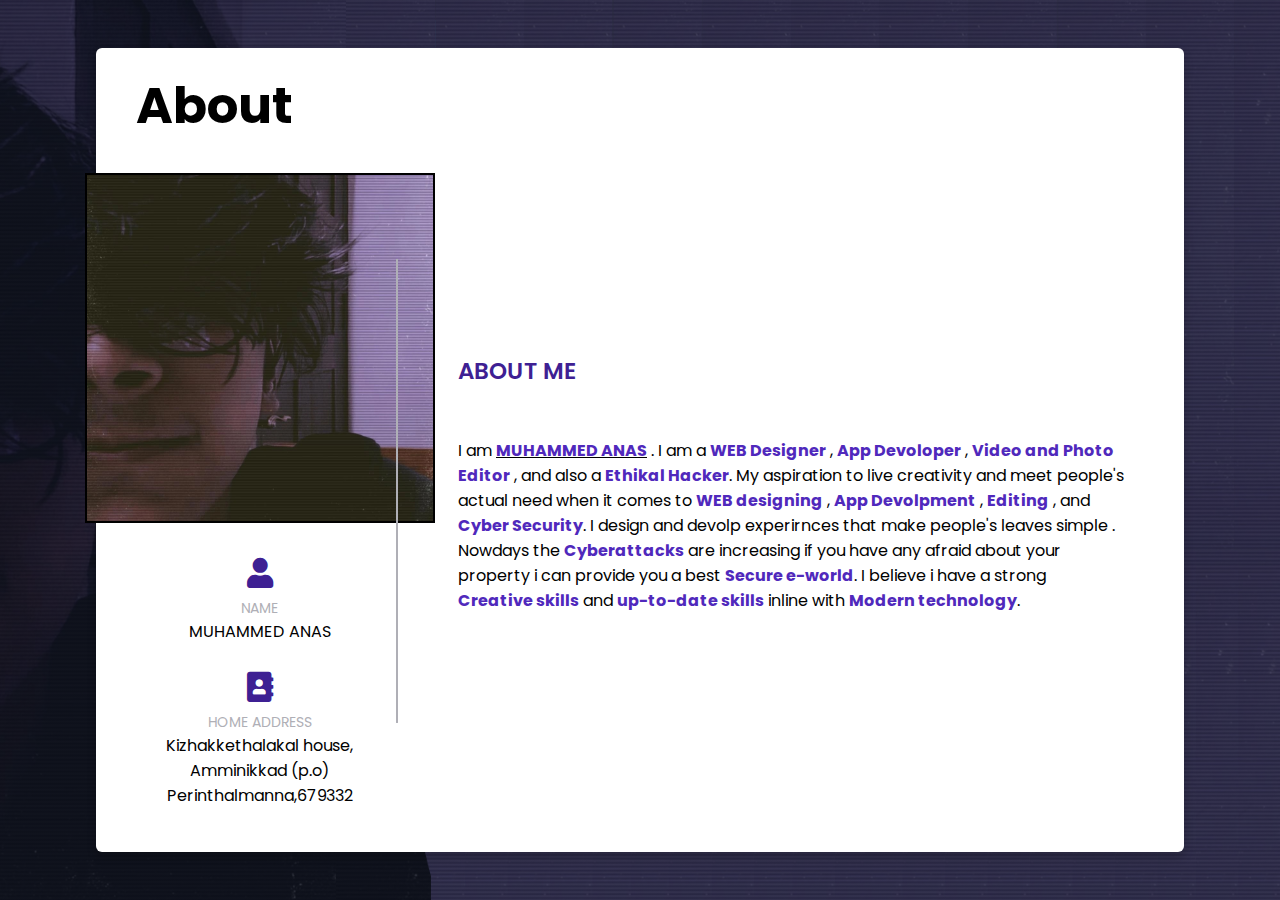
<file: assets/html/about.html>
<!DOCTYPE html>
<html lang="en">
<head>
    <meta charset="UTF-8">
    <meta http-equiv="X-UA-Compatible" content="IE=edge">
    <meta name="viewport" content="width=device-width, initial-scale=1.0">
    <title>About</title>
    <link rel="stylesheet" type="text/css" href="..\css\about.css"/>
    <link rel="preconnect" href="https://fonts.googleapis.com">
    <link rel="preconnect" href="https://fonts.gstatic.com" crossorigin>
    <link href="https://fonts.googleapis.com/css2?family=Poppins:wght@400;500;700&display=swap" rel="stylesheet">
    <link rel="stylesheet" href="https://cdnjs.cloudflare.com/ajax/libs/font-awesome/5.15.2/css/all.min.css"/>
</head>
<body>
    
  <div class="container">
    <h1>About</h1>
    <div class="content">
      <div class="left-side">
      <div class="address details">
          <!--  <i class="fas fa-map-marker-alt"></i>
          <div class="topic">Address</div>
          <div class="text-one">Amminikkad</div>
          <div class="text-two">Perinthalmanna, 679322</div>-->
          <img src="../image/pro.jpeg" alt="" width="350" height="350" border="2px">
        </div>
        <div class="phone details">
            <i class="fas fa-user"></i>
          <div class="text-one">NAME</div>
          <div class="topic">
            <p>MUHAMMED ANAS</p></div>
        </div>
        <div class="email details">
            <i class="fas fa-address-book"></i>
          <div class="text-one">HOME ADDRESS</div>
          <div class="topic">
            <p>Kizhakkethalakal house,
                Amminikkad (p.o)
                Perinthalmanna,679332
            </p>
        </div>
        </div>
      </div>
      <div class="right-side">
        <div class="topic-text">ABOUT ME</div>
        <br><br>
        <p>I am <u><b><font color="#5029bc">MUHAMMED ANAS</font></b></u> . I am a <b><font color="#5029bc">WEB Designer</font></b> , <b><font color="#5029bc">App Devoloper</font></b> , <b><font color="#5029bc">Video and Photo Editor</font></b> , and also a <b><font color="#5029bc">Ethikal Hacker</font></b>.
            My aspiration to live creativity and meet people's actual need when it comes to <b><font color="#5029bc">WEB designing</font></b> , <b><font color="#5029bc">App Devolpment</font></b> ,
            <b><font color="#5029bc">Editing</font></b> , and <b><font color="#5029bc">Cyber Security</font></b>. I design and devolp experirnces that make people's leaves simple . Nowdays the <b><font color="#5029bc">Cyberattacks</font></b>
            are increasing if you have any afraid about your property i can provide you a best <b><font color="#5029bc">Secure e-world</font></b>.
            I believe i have a strong <b><font color="#5029bc">Creative skills</font></b> and <b><font color="#5029bc">up-to-date skills</font></b> inline with <b><font color="#5029bc">Modern technology</font></b>.

        </p>
     <!-- <form action="#">
        <div class="input-box">
          <input type="text" placeholder="Enter your name">
        </div>
        <div class="input-box">
          <input type="text" placeholder="Enter your email">
        </div>
        <div class="input-box message-box">
          <input type="text" placeholder="Enter your message  ">
        </div>
        <div class="button">
          <input type="button" value="Send Now" >
        </div>
      </form>-->
    </div>
    </div>
  </div>
</body>
</html>
</file>
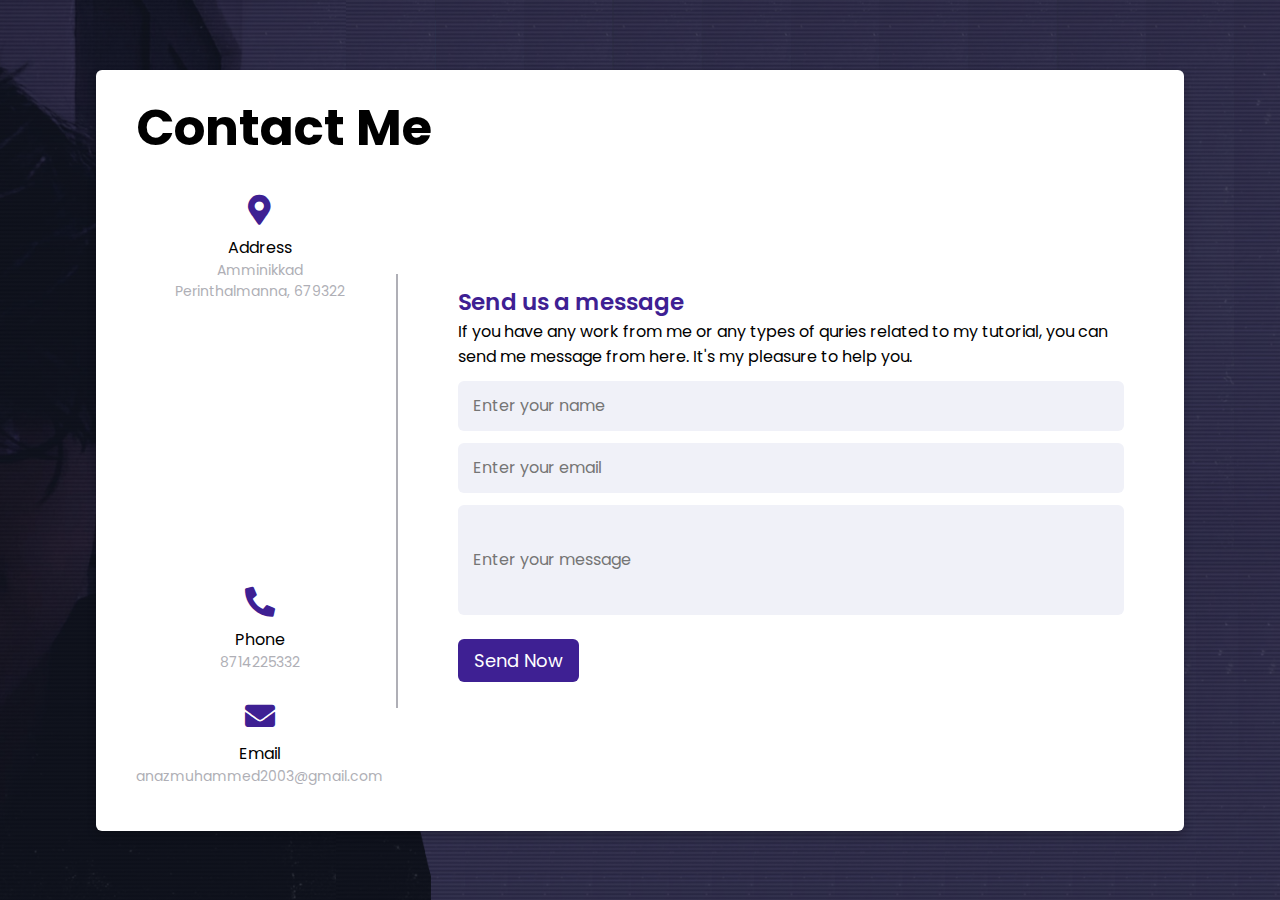
<file: assets/html/contact.html>
<!DOCTYPE html>
<html lang="en">
<head>
    <meta charset="UTF-8">
    <meta http-equiv="X-UA-Compatible" content="IE=edge">
    <meta name="viewport" content="width=device-width, initial-scale=1.0">
    <title>Contact Me</title>
    <link rel="stylesheet" type="text/css" href="..\css\contact.css"/>
    <link rel="preconnect" href="https://fonts.googleapis.com">
    <link rel="preconnect" href="https://fonts.gstatic.com" crossorigin>
    <link href="https://fonts.googleapis.com/css2?family=Poppins:wght@400;500;700&display=swap" rel="stylesheet">
    <link rel="stylesheet" href="https://cdnjs.cloudflare.com/ajax/libs/font-awesome/5.15.2/css/all.min.css"/>
</head>
<body>
    
  <div class="container">
    <h1>Contact Me</h1>
    <div class="content">
      <div class="left-side">
        <div class="address details">
          <i class="fas fa-map-marker-alt"></i>
          <div class="topic">Address</div>
          <div class="text-one">Amminikkad</div>
          <div class="text-two">Perinthalmanna, 679322</div>
          <iframe src="https://www.google.com/maps/embed?pb=!1m18!1m12!1m3!1d15667.702960478886!2d76.26818707714668!3d10.968977822435985!2m3!1f0!2f0!3f0!3m2!1i1024!2i768!4f13.1!3m3!1m2!1s0x3ba7cd8335e48def%3A0x1f2c4ed68a542862!2zMTDCsDU4JzQxLjkiTiA3NsKwMTUnMzUuNCJF!5e0!3m2!1sen!2sin!4v1645335413582!5m2!1sen!2sin" width="350" height="250" style="border:0;" allowfullscreen="" loading="lazy"></iframe>
        </div>
        <div class="phone details">
          <i class="fas fa-phone-alt"></i>
          <div class="topic">Phone</div>
          <div class="text-one"><a href="tel:8714225332">8714225332</a></div>
         
        </div>
        <div class="email details">
          <i class="fas fa-envelope"></i>
          <div class="topic">Email</div>
          <div class="text-one">
            <a href="mailto:anazmuhammed2003@gmail.com">anazmuhammed2003@gmail.com</a></div>
        </div>
      </div>
      <div class="right-side">
        <div class="topic-text">Send us a message</div>
        <p>If you have any work from me or any types of quries related to my tutorial, you can send me message from here. It's my pleasure to help you.</p>
      <form action="#">
        <div class="input-box">
          <input type="text" placeholder="Enter your name">
        </div>
        <div class="input-box">
          <input type="text" placeholder="Enter your email">
        </div>
        <div class="input-box message-box">
          <input type="text" placeholder="Enter your message  ">
        </div>
        <div class="button">
          <input type="button" value="Send Now" >
        </div>
      </form>
    </div>
    </div>
  </div>
</body>
</html>
</file>
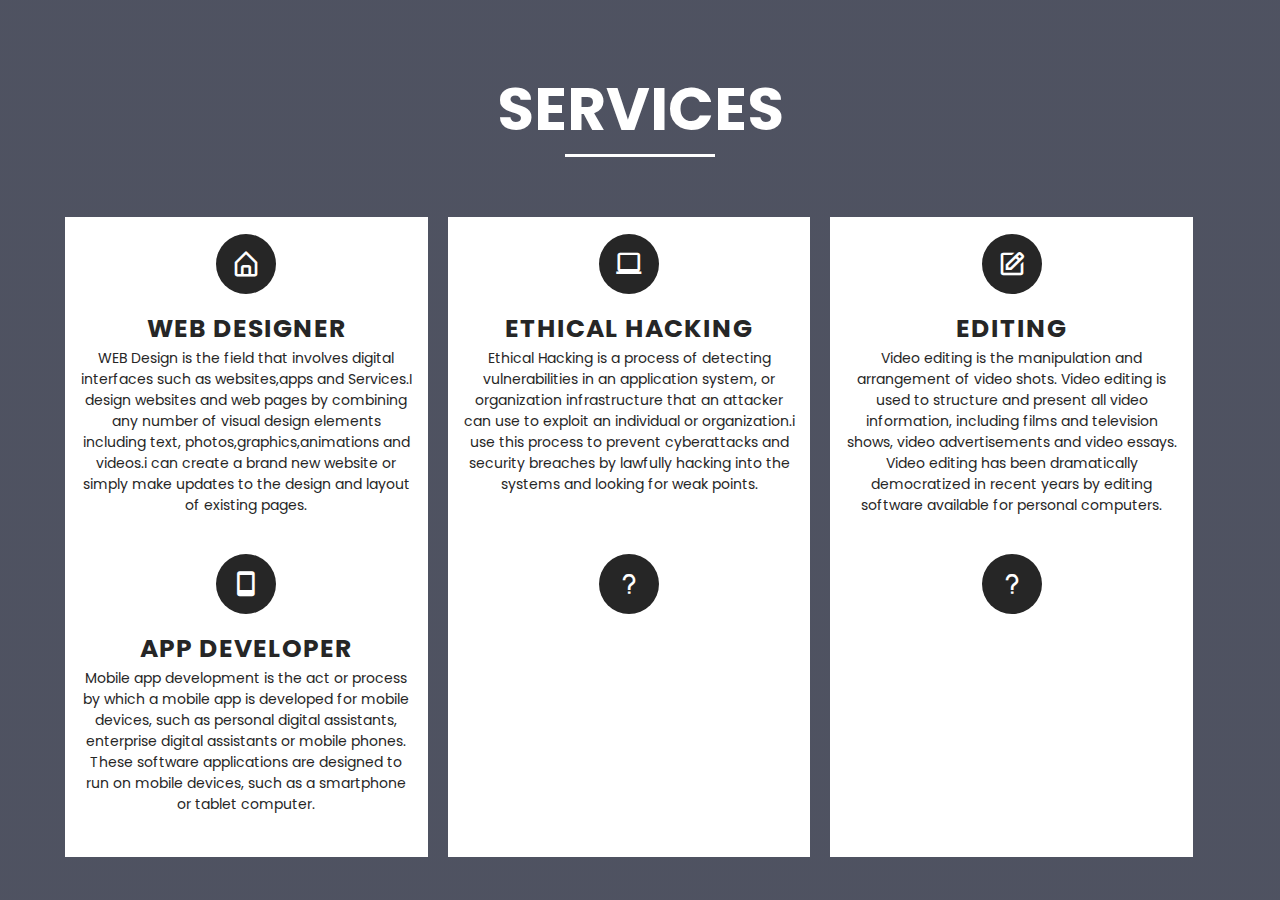
<file: assets/html/service.html>
<!DOCTYPE html>
<html lang="en">
<head>
    <meta charset="UTF-8">
    <meta http-equiv="X-UA-Compatible" content="IE=edge">
    <meta name="viewport" content="width=device-width, initial-scale=1.0">
    <title>Services</title>
    <link rel="stylesheet" type="text/css" href="../css/service.css"/>
    <link rel="preconnect" href="https://fonts.googleapis.com">
    <link rel="preconnect" href="https://fonts.gstatic.com" crossorigin>
    <link href="https://fonts.googleapis.com/css2?family=Poppins:wght@400;500;700&display=swap" rel="stylesheet">
    <link rel="stylesheet" href="https://cdnjs.cloudflare.com/ajax/libs/font-awesome/4.7.0/css/font-awesome.css">
    <link href='https://unpkg.com/boxicons@2.1.1/css/boxicons.min.css' rel='stylesheet'>
</head>
<body>
    <div class="wrapper">
        <h2>Services</h2>
      <div class="line">
      </div>
      
      <div class="single-service">
            <div class="social">
                <i class='bx bx-home-alt bx-flashing icon' ></i></div>
      <span></span>
             <h3>WEB Designer</h3>
      <p>
          WEB Design is the field that involves digital interfaces such as websites,apps and Services.I design websites and web pages by combining any number of visual design elements including text,
          photos,graphics,animations and videos.i can create a brand new website or simply make updates to the design and layout of existing pages.
      </p>
      </div>
      <div class="single-service">
        <div class="social">
            <i class='bx bx-laptop bx-flashing' ></i></div>
    <span></span>
         <h3>Ethical Hacking</h3>
    <p>
        Ethical Hacking is a process of detecting vulnerabilities in an application system, or organization infrastructure that an attacker can use to exploit an individual or organization.i use this process to prevent cyberattacks and security
        breaches by lawfully hacking into the systems and looking for weak points.
    </p>
    </div>
      <div class="single-service">
            <div class="social">
                <i class='bx bx-edit bx-flashing' ></i></div>
      <span></span>
             <h3>Editing</h3>
      <p>
        Video editing is the manipulation and arrangement of video shots. Video editing is used to structure and present all video information, including films and television shows, video advertisements and video essays. 
        Video editing has been dramatically democratized in recent years by editing software available for personal computers.
    </p>
      </div>
<!--secondrow-->


<div class="single-service">
    <div class="social">
        <i class='bx bx-mobile bx-flashing' ></i></div>
<span></span>
     <h3>APP Developer</h3>
<p>
Mobile app development is the act or process by which a mobile app is developed for mobile devices, such as personal digital assistants, enterprise digital assistants or mobile phones. These software applications are designed to 
run on mobile devices, such as a smartphone or tablet computer.  
</p>
</div>

<div class="single-service">
    <div class="social">
        <i class='bx bx-question-mark bx-spin' ></i></div>
<span></span>
     <h3></h3>
<p>
</p>
</div>

<div class="single-service">
    <div class="social">
        <i class='bx bx-question-mark bx-spin' ></i></div>
<span></span>
     <h3></h3>
<p>
</p>
</div>

      </div>
</body>
</html>
</file>
<file: assets/css/service.css>
*{
    margin: 0;
    padding: 0;
    font-family: 'Poppins', sans-serif;
}
body{
    margin: 0;
    padding: 0;
    background-image: linear-gradient(rgba(4,9,30,0.7),rgba(4,9,30,0.7)),url('C:/Users/MADROBBER/Desktop/ht/assets/image/back.jpeg');
    -webkit-background-size: cover;
    background-size: cover;
    background-position: center center;
    height: 90vh;
    font-family: poppins;
}
.wrapper{
    width: 1170px;
    margin: 5% auto;
}
.wrapper h2{
    text-transform: uppercase;
    font-family: poppins;
    font-weight: bold;
    text-align: center;
    font-size: 60px;
    color: #fff;
    margin: 0;
}
.single-service {
position: relative;
width: 31%;
height: 320px;
background: #fff;
box-sizing: border-box;
padding: 0 15px;
transition: .5s;
overflow: hidden;
float: left;
margin: 0 10px;
text-align: center;
}
.line {
width: 150px;
height: 3px;
background: #fff;
margin: 0 auto 60px auto;
}
.single-service p{            
    color: #262626;
    font-size: 14px;
}
.single-service h3 {
    font-size: 25px;
    text-transform: uppercase;
    font-family: poppins;
    letter-spacing: 1px;
    color: #262626;
}
.social {
width: 60px;
height: 60px;
background: #262626;
border-radius: 50%;
margin: 5% auto;
}
.social i {
font-size: 30px;
padding: 15px;
    color: #fff;
}
.single-service:hover{
    box-shadow: 0 30px 35px rgba(0,0,0,0.7);
}
.single-service span {
position: absolute;
top: 0;
left: -110%;
width: 100%;
height: 100%;
background: rgba(0,0,0,0.7);
transition: .7s;
transform: skewX(10deg);
}
.single-service:hover span{
    left: 110%;
}

@media (max-width:1000px){
    .wrapper {
width: 100%;
}
.single-service {
width: 95%;
margin-bottom: 30px;
}
.wrapper h2 {
font-size: 30px;
}
}
</file>
